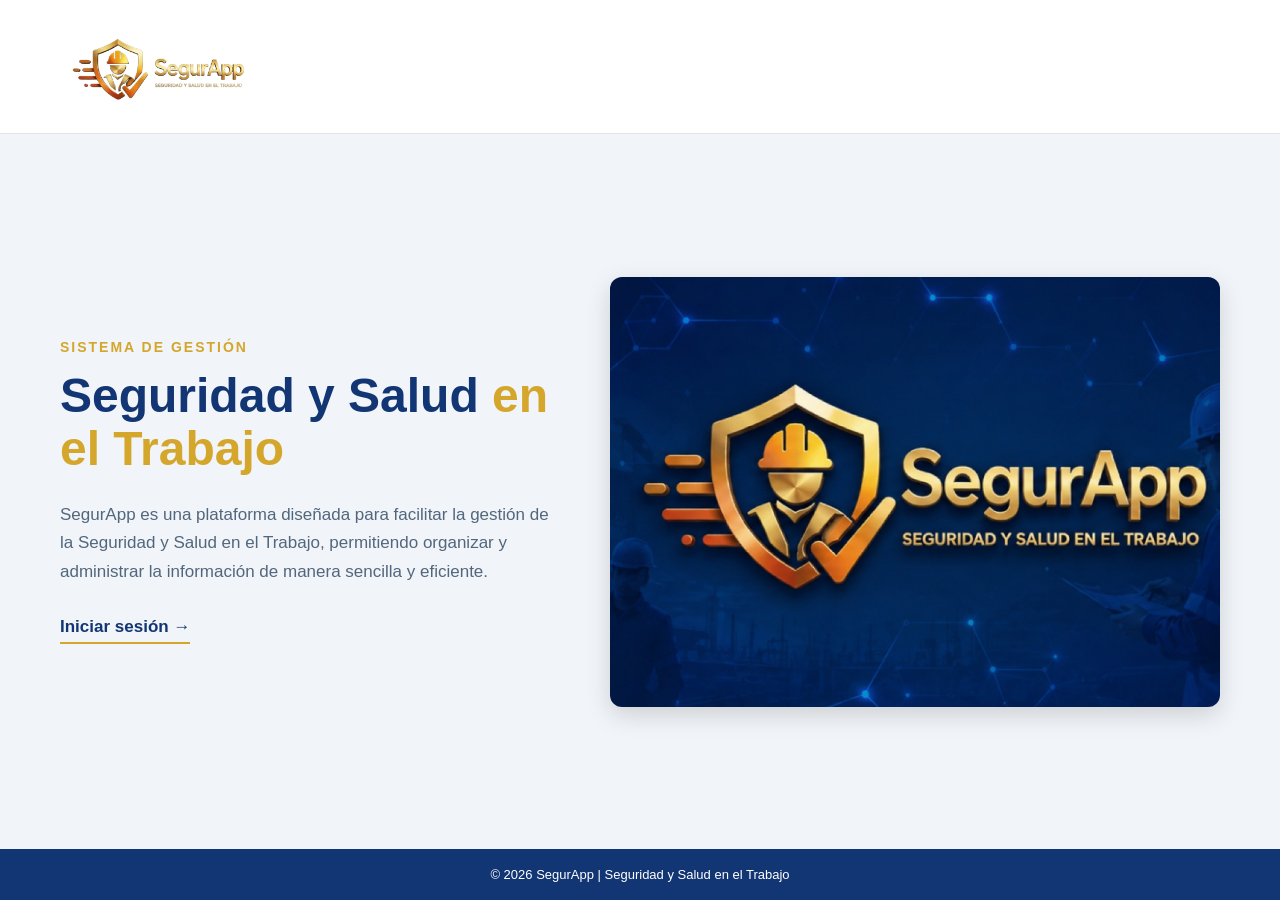
<file: index.html>
<!DOCTYPE html>
<html lang="es">

<head>
    <meta charset="UTF-8">
    <meta name="viewport" content="width=device-width, initial-scale=1.0">

    <title>SegurApp - Seguridad y Salud en el Trabajo</title>

    <link rel="stylesheet" href="CSS/index.css">
</head>

<body>

    <!--ENCABEZADO -->

    <header class="encabezado">

        <div class="logo">
            <img src="IMGS/logoSegurApp.png" alt="Logo SegurApp">
        </div>

    </header>


    <!--CONTENIDO PRINCIPAL -->

    <main class="inicio">

        <!-- INFORMACIÓN -->

        <section class="informacion">

            <p class="etiqueta">
                SISTEMA DE GESTIÓN
            </p>

            <h1>
                Seguridad y Salud
                <span>en el Trabajo</span>
            </h1>

            <p class="descripcion">
                SegurApp es una plataforma diseñada para facilitar
                la gestión de la Seguridad y Salud en el Trabajo,
                permitiendo organizar y administrar la información
                de manera sencilla y eficiente.
            </p>

            <a href="proyecto.html" class="ingresar">
                Iniciar sesión →
            </a>

        </section>


        <!-- IMAGEN -->

        <section class="imagen-inicio">

            <img src="IMGS/imagen-login.jpeg"
                 alt="Seguridad y Salud en el Trabajo">

        </section>

    </main>


    <!--PIE DE PÁGINA-->

    <footer>

        <p>
            © 2026 SegurApp | Seguridad y Salud en el Trabajo
        </p>

    </footer>

</body>

</html>
</file>
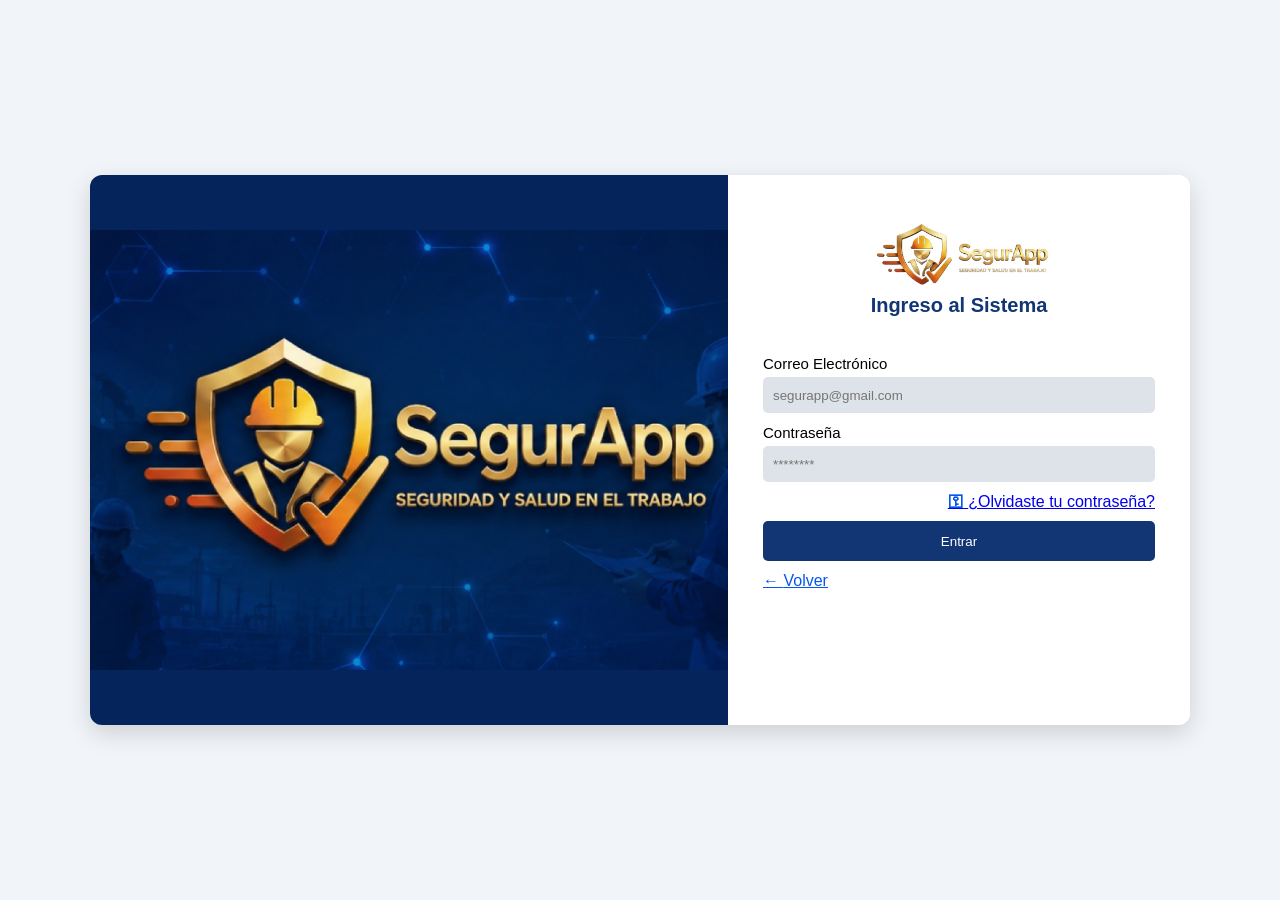
<file: proyecto.html>
<!DOCTYPE html>
<html lang="es">

<head>
    <meta charset="UTF-8">

    <meta name="viewport" content="width=device-width, initial-scale=1.0">

    <title>SegurApp - Ingreso</title>

    <link rel="stylesheet" href="CSS/proyecto.css">
</head>

<body>

    <main class="login-container">

        <!-- Panel izquierdo -->
        <section class="login-banner">

            <img src="IMGS/imagen-login.jpeg" alt="SegurApp">

        </section>


        <!-- Panel derecho -->
        <section class="login-form">

            <!-- Logo -->
            <div class="logo-contenedor">
                <img src="IMGS/logoSegurApp.png" alt="Logo de SegurApp">
            </div>


            <!-- Título -->
            <h1>Ingreso al Sistema</h1>


            <!-- Formulario -->
            <form>

                <!-- Correo -->
                <div class="grupo-formulario">

                    <label for="correo">Correo Electrónico</label>

                    <input
                        type="email"
                        id="correo"
                        name="correo"
                        placeholder="segurapp@gmail.com"
                        required
                    >

                </div>


                <!-- Contraseña -->
                <div class="grupo-formulario">

                    <label for="contrasena">Contraseña</label>

                    <input
                        type="password"
                        id="contrasena"
                        name="contrasena"
                        placeholder="********"
                        required
                    >

                </div>


                <!-- Recuperar contraseña -->
                <div class="olvidar-contraseña">

                    <a href="recuperar.contraseña.html">¿Olvidaste tu contraseña?</a>

                </div>


                <!-- Botón -->
                 <div class="boton-entrar">
                <button type="submit">
                    Entrar
                </button>
                 </div>

            </form>


            <!-- Volver -->
            <a href="#" class="boton-volver">
                 Volver
            </a>

        </section>

    </main>

</body>

</html>
</file>
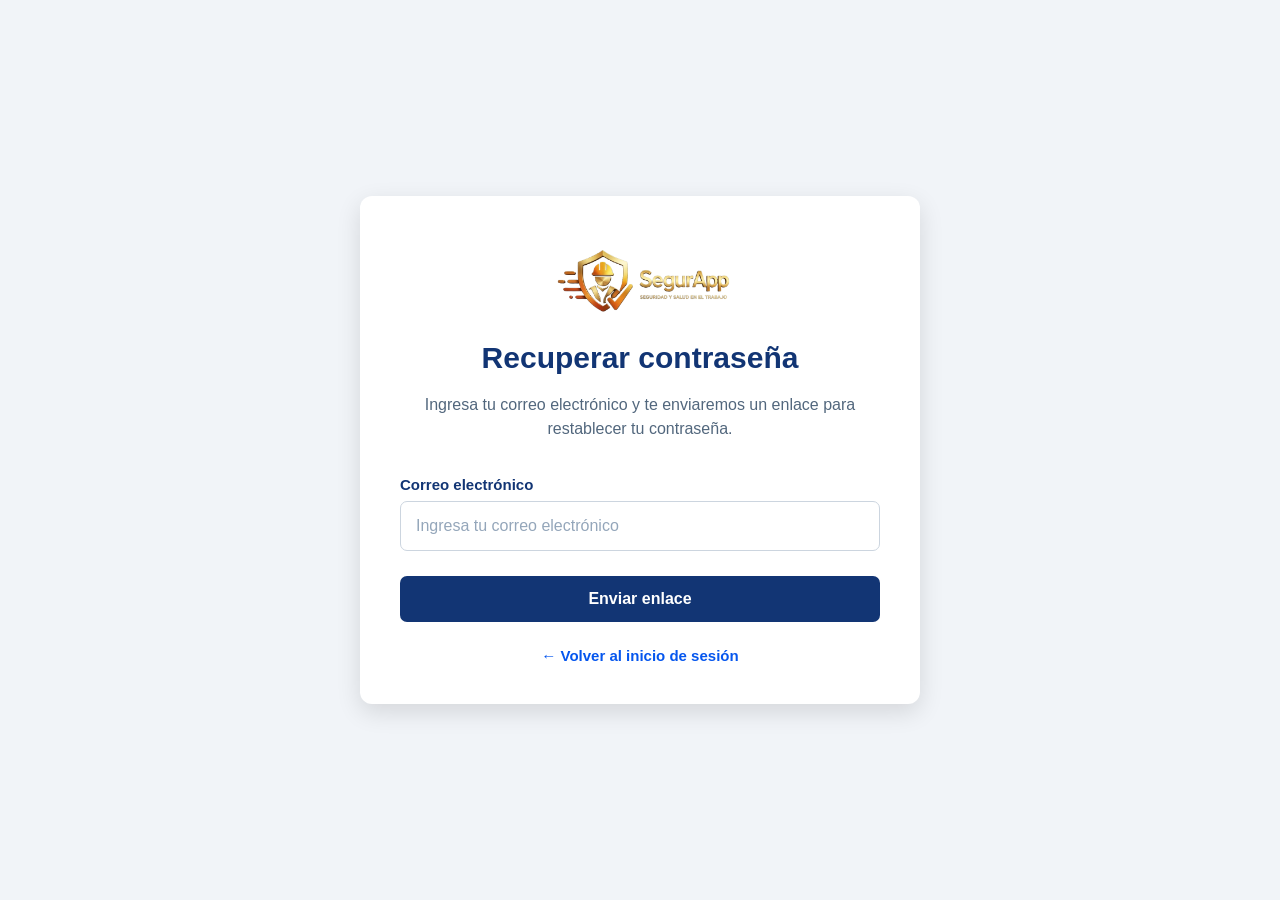
<file: recuperar.contraseña.html>
<!DOCTYPE html>
<html lang="es">

<head>
    <meta charset="UTF-8">
    <meta name="viewport" content="width=device-width, initial-scale=1.0">

    <title>Recuperar contraseña - SegurApp</title>

    <link rel="stylesheet" href="CSS/recuperar.contraseña.css">
</head>

<body>

    <!-- =================================
         CONTENEDOR PRINCIPAL
    ================================== -->

    <main class="contenedor-recuperacion">

        <section class="tarjeta-recuperacion">

            <!-- LOGO -->

            <div class="logo">
                <img src="IMGS/logoSegurApp.png" alt="Logo de SegurApp">
            </div>


            <!-- TÍTULO -->

            <h1>Recuperar contraseña</h1>


            <!-- DESCRIPCIÓN -->

            <p class="descripcion">
                Ingresa tu correo electrónico y te enviaremos
                un enlace para restablecer tu contraseña.
            </p>


            <!-- FORMULARIO -->

            <form>

                <div class="grupo-campo">

                    <label for="correo">
                        Correo electrónico
                    </label>

                    <input
                        type="email"
                        id="correo"
                        name="correo"
                        placeholder="Ingresa tu correo electrónico"
                        required
                    >

                </div>


                <!-- BOTÓN -->

                <a href="#mensaje-enviado" class="boton-enviar">
                    Enviar enlace
                </a>

            </form>


            <!-- VOLVER AL LOGIN -->

            <a href="proyecto.html" class="volver">
                ← Volver al inicio de sesión
            </a>

        </section>

    </main>


    <!-- =================================
         VENTANA DE CONFIRMACIÓN
    ================================== -->

    <div id="mensaje-enviado" class="fondo-modal">

        <div class="modal">

            <!-- ICONO DE CONFIRMACIÓN -->

            <div class="icono-exito">
                ✓
            </div>


            <!-- TÍTULO -->

            <h2>¡Email enviado!</h2>


            <!-- MENSAJE -->

            <p>
                Se ha enviado un enlace de recuperación a tu correo electrónico.
            </p>

            <p>
                Por favor revisa tu bandeja de entrada (y spam).
            </p>

            <p>
                El enlace expira en 1 hora.
            </p>


            <!-- BOTÓN OK -->

            <a href="#" class="boton-ok">
                OK
            </a>

        </div>

    </div>

</body>

</html>
</file>
<file: CSS/index.css>
/*CONFIGURACIÓN GENERAL*/

* {
    margin: 0;
    padding: 0;
    box-sizing: border-box;
}

body {
    font-family: Arial, Helvetica, sans-serif;
    background-color: #f1f4f8;
    color: #123574;

    min-height: 100vh;

    display: flex;
    flex-direction: column;
}


/*ENCABEZADO*/

.encabezado {
    width: 100%;

    padding: 25px 60px;

    background-color: #ffffff;

    border-bottom: 1px solid #e1e5ea;
}

.logo img {
    width: 190px;
    max-width: 100%;
}


/*CONTENIDO PRINCIPAL*/

.inicio {
    width: 100%;
    max-width: 1300px;

    margin: auto;

    padding: 50px 60px;

    display: flex;
    align-items: center;

    gap: 50px;

    flex: 1;
}


/*INFORMACIÓN*/

.informacion {
    width: 45%;
}

.etiqueta {
    color: #d4a72c;

    font-size: 14px;

    font-weight: bold;

    letter-spacing: 2px;

    margin-bottom: 15px;
}

.informacion h1 {
    color: #123574;

    font-size: 48px;

    line-height: 1.1;

    margin-bottom: 25px;
}

.informacion h1 span {
    color: #d4a72c;
}

.descripcion {
    color: #52677d;

    font-size: 17px;

    line-height: 1.7;

    max-width: 550px;

    margin-bottom: 30px;
}


/*ENLACE INICIAR SESIÓN*/

.ingresar {
    display: inline-block;

    color: #123574;

    font-size: 17px;

    font-weight: bold;

    text-decoration: none;

    border-bottom: 2px solid #d4a72c;

    padding-bottom: 5px;
}

.ingresar:hover {
    color: #d4a72c;
}


/* IMAGEN*/

.imagen-inicio {
    width: 55%;

    height: 430px;

    overflow: hidden;

    border-radius: 12px;

    box-shadow: 0 8px 25px rgba(0, 0, 0, 0.15);
}

.imagen-inicio img {
    width: 100%;
    height: 100%;

    object-fit: cover;
}


/*PIE DE PÁGINA*/

footer {
    width: 100%;

    padding: 18px;

    background-color: #123574;

    color: white;

    text-align: center;

    font-size: 13px;
}


/*RESPONSIVE*/

@media (max-width: 800px) {

    .encabezado {
        padding: 20px 30px;
    }

    .inicio {
        flex-direction: column;

        padding: 40px 30px;

        text-align: center;
    }

    .informacion {
        width: 100%;
    }

    .informacion h1 {
        font-size: 36px;
    }

    .descripcion {
        margin-left: auto;
        margin-right: auto;
    }

    .imagen-inicio {
        width: 100%;
        height: 300px;
    }
}
</file>
<file: CSS/proyecto.css>
/* ================================
   CONFIGURACIÓN GENERAL
================================ */

* {
  margin: 0;
  padding: 0;
  box-sizing: border-box;
}

body {
  font-family: Arial, Helvetica, sans-serif;
  background-color: #f1f4f8;
  min-height: 100vh;

  display: flex;
  justify-content: center;
  align-items: center;
} /* ================================
   CONTENEDOR PRINCIPAL
================================ */

.login-container {
  width: 1100px;
  height: 550px;

  display: flex;

  background-color: white;

  border-radius: 12px;

  overflow: hidden;

  box-shadow: 0 8px 25px rgba(0, 0, 0, 0.15);
} /* ================================
   PANEL IZQUIERDO
================================ */

.login-banner {
  width: 58%;

  background-color: #06245c;

  display: flex;
  align-items: center;
  justify-content: center;
  overflow: hidden;
}
.login-banner img {
  width: 100%;
  height: 80%;
  object-fit: cover;
} /* ================================
   PANEL DEL FORMULARIO
================================ */

.login-form {
  width: 42%;

  padding: 35px 35px;

  display: flex;
  flex-direction: column;

  background-color: #ffffff;
} /* ================================
   LOGO
================================ */

.logo-contenedor {
  display: flex;
  justify-content: center;

  margin-bottom: 5px;
}

.logo-contenedor img {
  width: 190px;
  max-width: 100%;
  display: block;
} /* ================================
   TITULO
================================ */

.login-form h1 {
  text-align: center;

  font-size: 20px;

  color: #123574;

  margin-bottom: 38px;
}
.grupo-formulario {
  margin-bottom: 11px;
}
.grupo-formulario label {
  display: block;
  font-size: 15px;
  margin-bottom: 5px;
}
.grupo-formulario input {
  width: 100%;
  height: 36px;
  padding: 10px;
  border: none;
  border-radius: 5px;
  background-color: rgb(222, 227, 233);
}
.olvidar-contraseña {
  text-align: right;
  margin-bottom: 10px;
}
.olvdar-contrasieña a {
  color: #0556ee;
}
.olvidar-contraseña a::before {
    content: "⚿ ";
    color: #0556ee;
    font-weight: bold;
}
.boton-entrar {
  margin-bottom: 11px;
}
.boton-entrar button {
  display: block;
  width: 100%;
  background-color: #123574;
  color: white;
  height: 40px;
  border-radius: 5px;
  border: none;
}
.boton-volver {
  color: #0556ee;
}
.boton-volver::before {
    content: "← ";
}
/*diseño responsive 
  tablets y celulares*/
  @media(max-width: 700px){
  
    /*contenedor principal*/
    .login-container{
        width: 90%;
        height: auto;
        display: flex;
        flex-direction: column;
        border-radius: 10px;
 }
/*panel izquierdo*/
.login-banner{
    width: 100%;
    height: 100%;
 }
.login-banner img {
    width: 100%;
    height: 100%;
    object-fit: cover;
 }
/* panel del formulario*/
.login-form{
    width: 100%;
    padding: 25px 20px;
 }
/*logo*/
.logo-contenedor img{
    width: 150px;
 }
.login-form h1{
    font-size: 18px;
    margin-bottom: 25px;
 }
/*campos*/
.grupo-formulario input{
    height: 40px;
 }
/*boton*/
.boton-entrar button{
    height: 40px;
 }
}
</file>
<file: CSS/recuperar.contraseña.css>
/* =================================
   CONFIGURACIÓN GENERAL
================================= */

* {
    margin: 0;
    padding: 0;
    box-sizing: border-box;
}

body {
    font-family: Arial, Helvetica, sans-serif;
    background-color: #f1f4f8;
    min-height: 100vh;

    display: flex;
    justify-content: center;
    align-items: center;
}


/* =================================
   CONTENEDOR PRINCIPAL
================================= */

.contenedor-recuperacion {
    width: 100%;
    padding: 20px;
}


/* =================================
   TARJETA
================================= */

.tarjeta-recuperacion {
    width: 100%;
    max-width: 560px;

    margin: auto;

    background-color: white;

    padding: 40px;

    border-radius: 12px;

    box-shadow: 0 8px 25px rgba(0, 0, 0, 0.12);
}


/* =================================
   LOGO
================================= */

.logo {
    display: flex;
    justify-content: center;

    margin-bottom: 25px;
}

.logo img {
    width: 190px;
    max-width: 100%;
}


/* =================================
   TÍTULO
================================= */

h1 {
    text-align: center;

    color: #123574;

    font-size: 30px;

    margin-bottom: 18px;
}


/* =================================
   DESCRIPCIÓN
================================= */

.descripcion {
    text-align: center;

    color: #52677d;

    font-size: 16px;

    line-height: 1.5;

    margin-bottom: 35px;
}


/* =================================
   CAMPO
================================= */

.grupo-campo {
    display: flex;
    flex-direction: column;

    margin-bottom: 25px;
}

.grupo-campo label {
    color: #123574;

    font-size: 15px;

    font-weight: bold;

    margin-bottom: 8px;
}

.grupo-campo input {
    width: 100%;

    height: 50px;

    padding: 10px 15px;

    border: 1px solid #ccd5df;

    border-radius: 7px;

    font-size: 16px;

    outline: none;
}

.grupo-campo input:focus {
    border-color: #123574;
}

.grupo-campo input::placeholder {
    color: #94a6ba;
}


/* =================================
   BOTÓN ENVIAR
================================= */

.boton-enviar {
    display: block;

    width: 100%;

    padding: 14px;

    background-color: #123574;

    color: white;

    text-align: center;

    text-decoration: none;

    border-radius: 7px;

    font-size: 16px;

    font-weight: bold;

    margin-bottom: 25px;
}

.boton-enviar:hover {
    background-color: #0b285d;
}


/* =================================
   VOLVER AL LOGIN
================================= */

.volver {
    display: block;

    text-align: center;

    color: #0556ee;

    text-decoration: none;

    font-size: 15px;

    font-weight: bold;
}

.volver:hover {
    text-decoration: underline;
}


/* =================================
   FONDO DEL MODAL
================================= */

.fondo-modal {
    position: fixed;

    top: 0;
    left: 0;

    width: 100%;
    height: 100%;

    background-color: rgba(0, 0, 0, 0.65);

    display: none;

    justify-content: center;
    align-items: center;

    padding: 20px;
}


/* =================================
   MOSTRAR MODAL
================================= */

.fondo-modal:target {
    display: flex;
}


/* =================================
   VENTANA DEL MENSAJE
================================= */

.modal {
    width: 100%;
    max-width: 470px;

    background-color: white;

    padding: 35px;

    border-radius: 5px;

    text-align: center;

    box-shadow: 0 8px 30px rgba(0, 0, 0, 0.25);
}


/* =================================
   ICONO DE ÉXITO
================================= */

.icono-exito {
    width: 80px;
    height: 80px;

    margin: 0 auto 25px;

    border: 4px solid #b8e5a2;

    border-radius: 50%;

    color: #70c54a;

    font-size: 50px;

    font-weight: bold;

    display: flex;
    justify-content: center;
    align-items: center;
}


/* =================================
   TÍTULO DEL MENSAJE
================================= */

.modal h2 {
    color: #555555;

    font-size: 30px;

    margin-bottom: 20px;
}


/* =================================
   TEXTO DEL MENSAJE
================================= */

.modal p {
    color: #5f5f5f;

    font-size: 15px;

    line-height: 1.4;

    margin-bottom: 5px;
}


/* =================================
   BOTÓN OK
================================= */

.boton-ok {
    display: inline-block;

    margin-top: 25px;

    padding: 10px 22px;

    background-color: #39a900;

    color: white;

    text-decoration: none;

    font-weight: bold;

    border-radius: 5px;

    border: 2px solid #70c54a;
}

.boton-ok:hover {
    background-color: #2f8c00;
}


/* =================================
   RESPONSIVE
================================= */

@media (max-width: 500px) {

    .tarjeta-recuperacion {
        padding: 30px 20px;
    }

    h1 {
        font-size: 24px;
    }

    .modal {
        padding: 25px 20px;
    }

    .modal h2 {
        font-size: 25px;
    }
}
</file>
